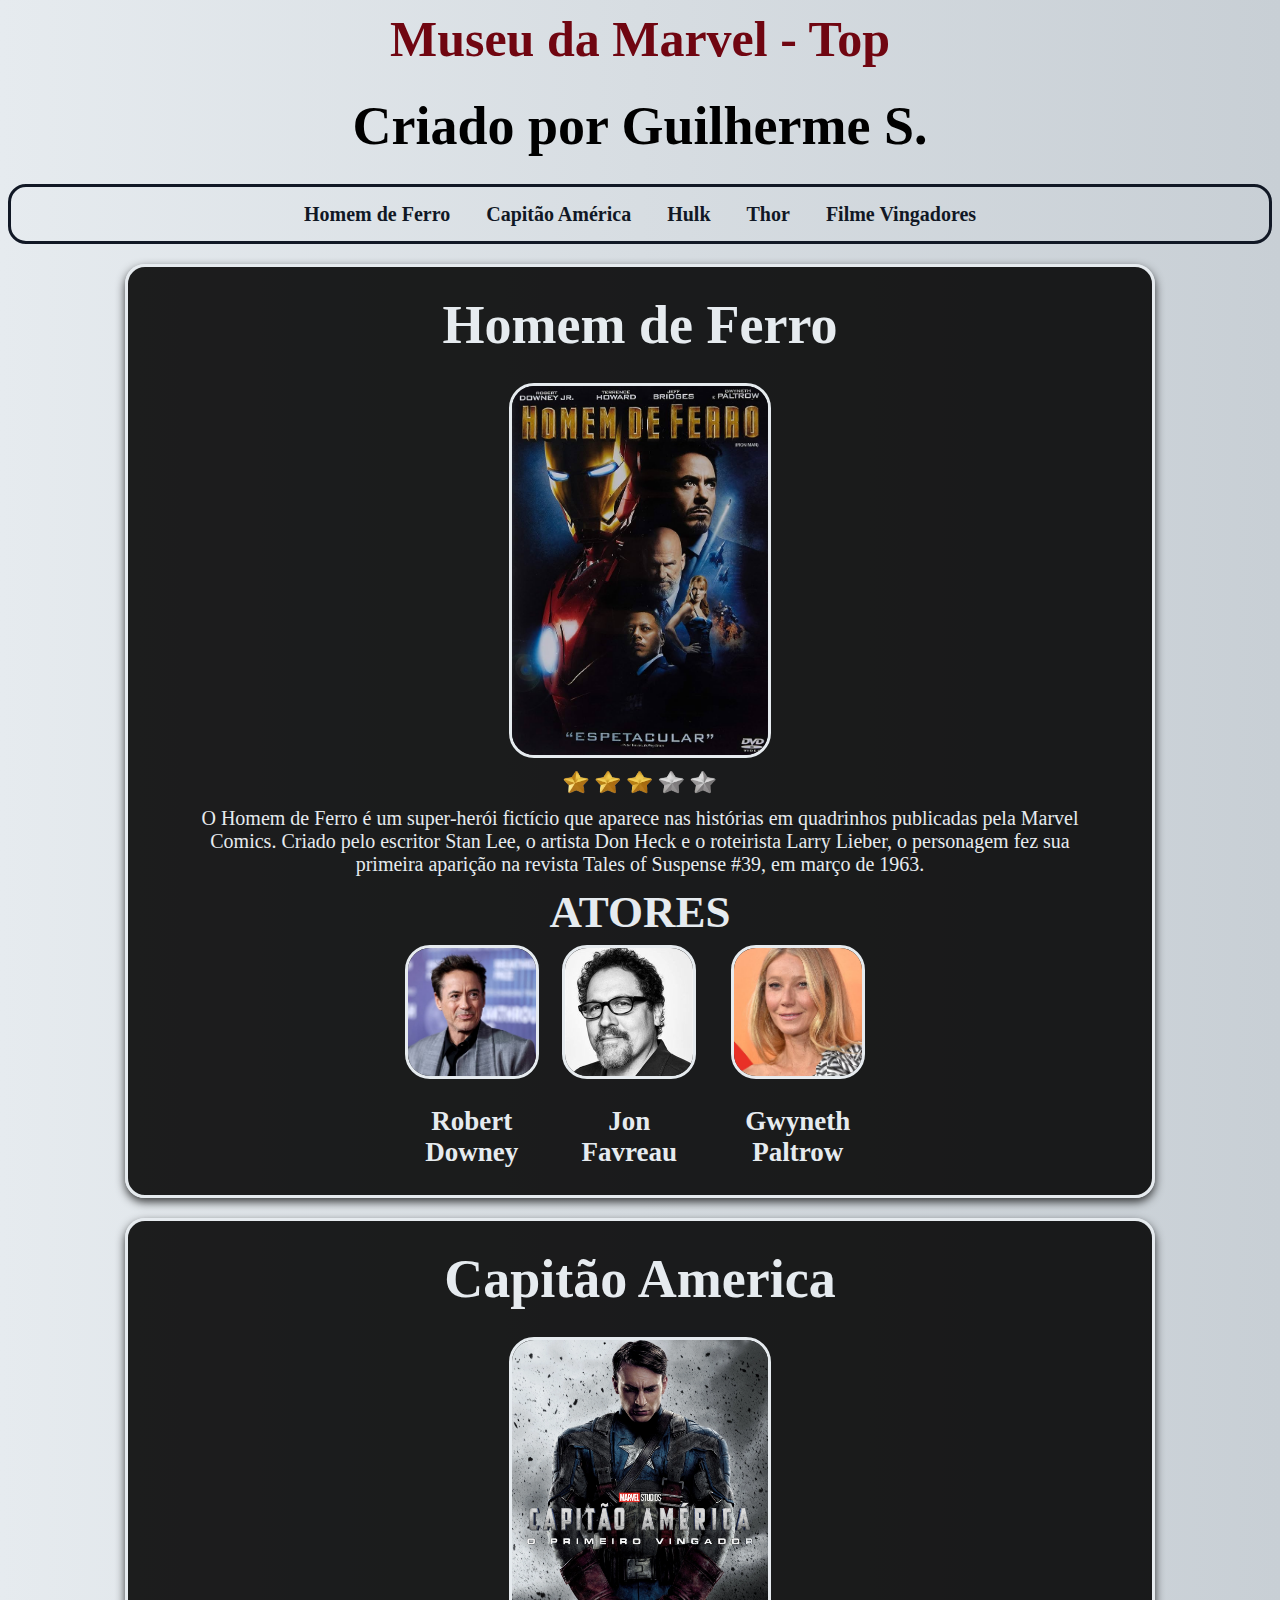
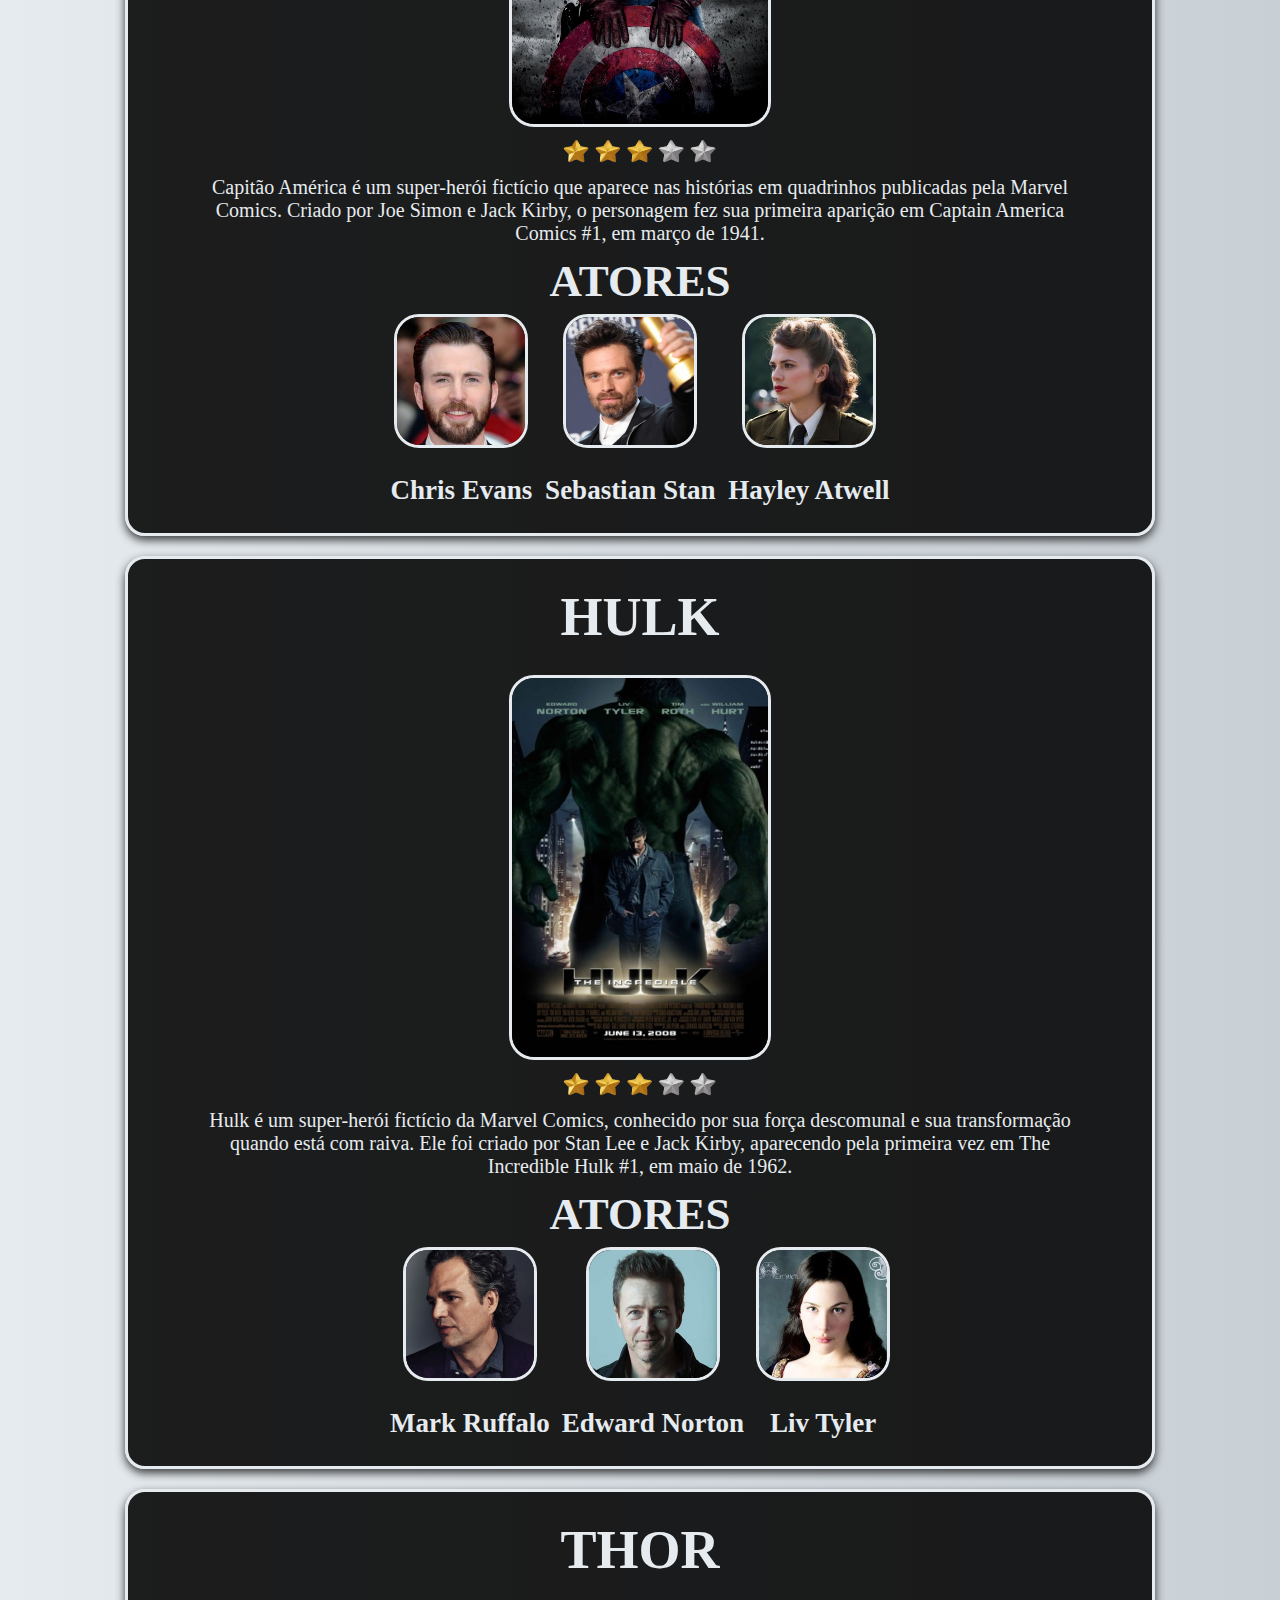
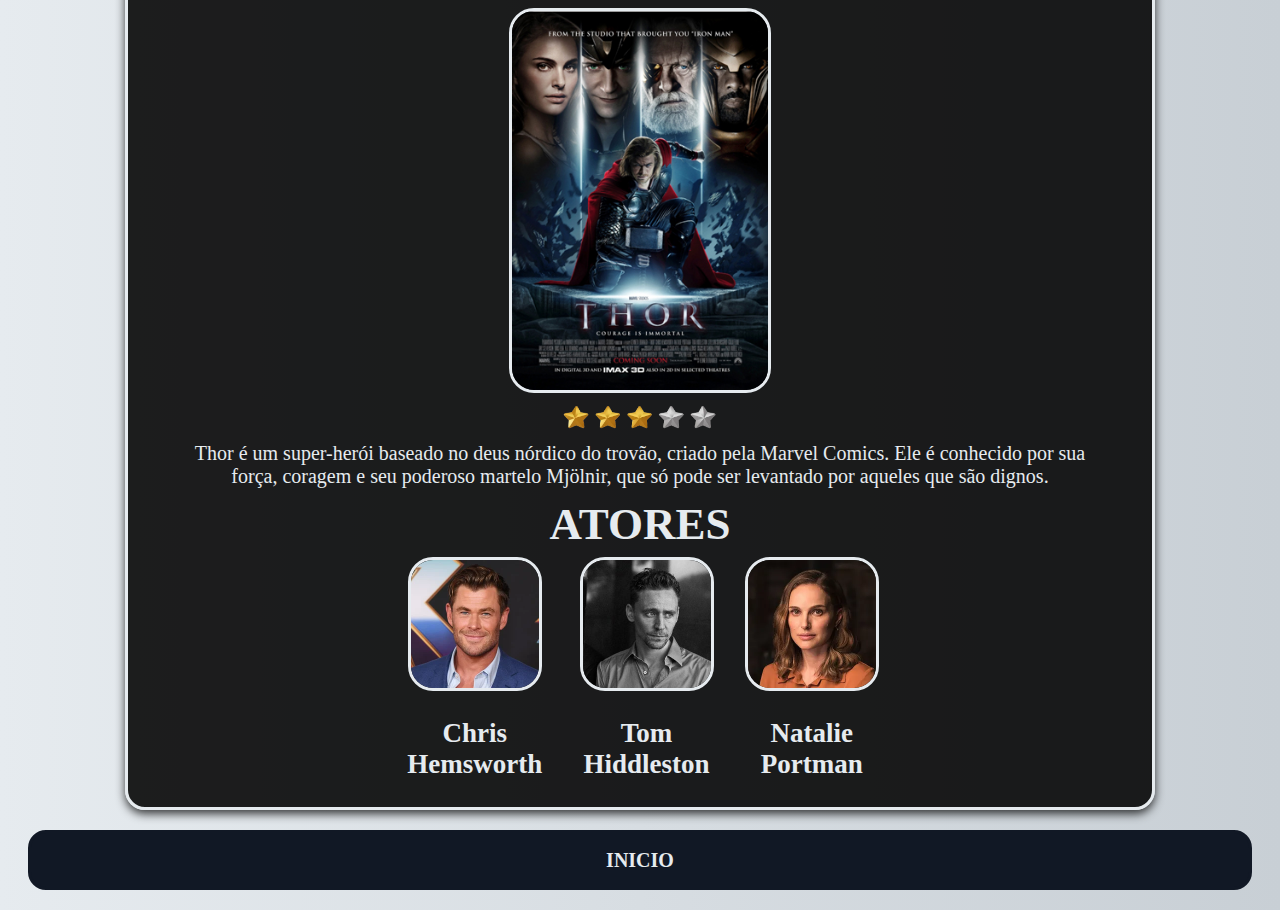
<file: index.html>
<!DOCTYPE html>
<html lang="pt-br">
<head>
    <meta charset="UTF-8">
    <meta name="viewport" content="width=device-width, initial-scale=1.0">
    <title>Vingadores</title>
    <link rel="stylesheet" href="assets/css/index.css">
</head>
<body>
    <h1>Museu da Marvel - Top</h1>
    <h2 style="color: black;">Criado por Guilherme S.</h2>
    <div id="menu">
        <a class="escolha" href="#homemferro">Homem de Ferro</a>
        <a class="escolha" href="#capitaoamerica">Capitão América</a>
        <a class="escolha" href="#hulk">Hulk</a>
        <a class="escolha" href="#thor">Thor</a>
        <a class="escolha" href="vingadores.html">Filme Vingadores</a>
    </div>

    <!-- HOMEM DE FERRO -->
    <div class="herois" id="homemferro">
        <h2>Homem de Ferro</h2>
        <img class="capa" src="assets/imagens/homemferro.jpg">
        <img class="avali" src="assets/imagens/avaliacao.png" alt="">
        <p class="descript">O Homem de Ferro é um super-herói fictício que aparece nas histórias em quadrinhos publicadas pela Marvel Comics. Criado pelo escritor Stan Lee, o artista Don Heck e o roteirista Larry Lieber, o personagem fez sua primeira aparição na revista Tales of Suspense #39, em março de 1963.</p>
        <h3>ATORES</h3>


        <div class="atores">
            <div><img class="ator" src="assets/imagens/robertdowney.jfif" alt="">
                <p class="name">Robert Downey</p>
            </div>
            <div><img class="ator" src="assets/imagens/JonFavreau.jpeg" alt="">
                <p class="name">Jon Favreau</p>
            </div>
            <div><img class="ator" src="assets/imagens/GwynethPaltrow.jfif" alt="">
                <p class="name">Gwyneth Paltrow</p>
            </div>
        </div>
    </div>
    <!-- CAPITAO AMERICA -->
    <div class="herois" id="capitaoamerica">
        <h2>Capitão America</h2>
        <img class="capa" src="assets/imagens/capitaoamerica.webp">
        <img class="avali" src="assets/imagens/avaliacao.png" alt="">
        <p class="descript">Capitão América é um super-herói fictício que aparece nas histórias em quadrinhos publicadas pela Marvel Comics. Criado por Joe Simon e Jack Kirby, o personagem fez sua primeira aparição em Captain America Comics #1, em março de 1941.</p>
        <h3>ATORES</h3>


        <div class="atores">
            <div><img class="ator" src="assets/imagens/ChrisEvans.jpeg" alt="">
                <p class="name">Chris Evans</p>
            </div>
            <div><img class="ator" src="assets/imagens/SebastianStan.png" alt="">
                <p class="name">Sebastian Stan</p>
            </div>
            <div><img class="ator" src="assets/imagens/HayleyAtwell.jfif" alt="">
                <p class="name">Hayley Atwell</p>
            </div>
        </div>
    </div>
    <!-- HULK -->
    <div class="herois" id="hulk">
        <h2>HULK</h2>
        <img class="capa" src="assets/imagens/hulk.jpg">
        <img class="avali" src="assets/imagens/avaliacao.png" alt="">
        <p class="descript">Hulk é um super-herói fictício da Marvel Comics, conhecido por sua força descomunal e sua transformação quando está com raiva. Ele foi criado por Stan Lee e Jack Kirby, aparecendo pela primeira vez em The Incredible Hulk #1, em maio de 1962.</p>
        <h3>ATORES</h3>


        <div class="atores">
            <div><img class="ator" src="assets/imagens/MarkRuffalo.png" alt="">
                <p class="name">Mark Ruffalo</p>
            </div>
            <div><img class="ator" src="assets/imagens/EdwardNorton.jpg" alt="">
                <p class="name">Edward Norton</p>
            </div>
            <div><img class="ator" src="assets/imagens/LivTyler.jpg" alt="">
                <p class="name">Liv Tyler</p>
            </div>
        </div>
    </div>
    <div class="herois" id="thor">
        <h2>THOR</h2>
        <img class="capa" src="assets/imagens/thor.jpg">
        <img class="avali" src="assets/imagens/avaliacao.png" alt="">
        <p class="descript">Thor é um super-herói baseado no deus nórdico do trovão, criado pela Marvel Comics. Ele é conhecido por sua força, coragem e seu poderoso martelo Mjölnir, que só pode ser levantado por aqueles que são dignos.</p>
        <h3>ATORES</h3>


        <div class="atores">
            <div><img class="ator" src="assets/imagens/ChrisHemsworth.webp" alt="">
                <p class="name">Chris Hemsworth</p>
            </div>
            <div><img class="ator" src="assets/imagens/TomHiddleston.jpg" alt="">
                <p class="name">Tom Hiddleston</p>
            </div>
            <div><img class="ator" src="assets/imagens/NataliePortman.webp" alt="">
                <p class="name">Natalie Portman</p>
            </div>
    </div>
</div>
    
    <div class="menu" id="menu">
        <a class="text-home" href="#menu">INICIO</a>
    </div>
</body>
</html>
</file>
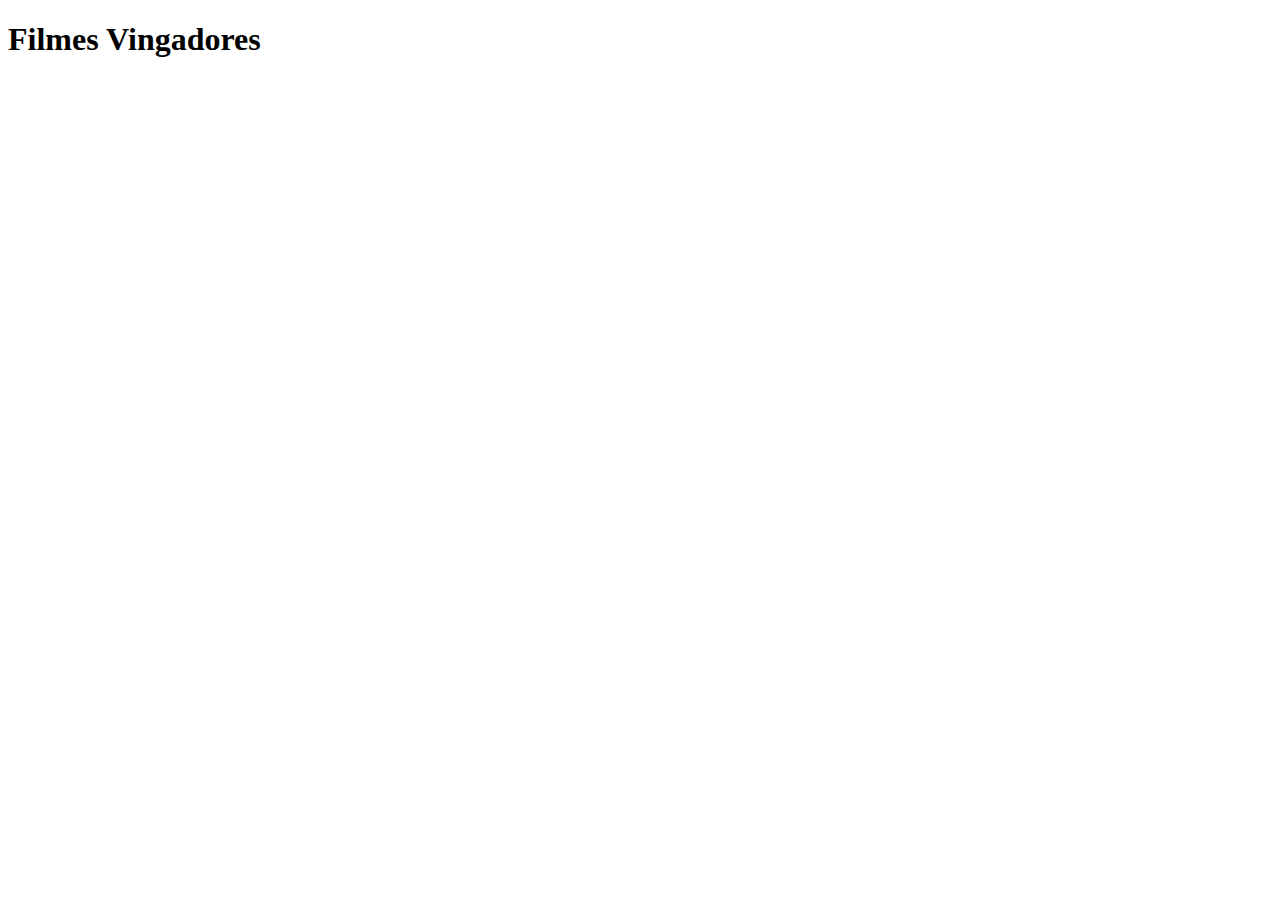
<file: vingadores.html>
<!DOCTYPE html>
<html lang="pt-br">
<head>
    <meta charset="UTF-8">
    <meta name="viewport" content="width=device-width, initial-scale=1.0">
    <title>Filmes - Vingadores</title>
</head>
<body>
    <h1>Filmes Vingadores</h1>
</body>
</html>
</file>
<file: assets/css/index.css>
body {
    /* background-color: #e6ebef; */
    background: linear-gradient(90deg, rgba(230,235,239,1) 0%, rgba(200,207,213,1) 100%);
    font-family: montserrat;
    
}

h1 {
    color: #700611;
    font-family: montserrat;
    font-size: 50px;
    text-align: center;
    margin: 10px;
}

.menu {
    margin: 20px;
    background-color: #111825;
}

.menu a {
    text-decoration: none;
    font-size: 20px;
    color: #e6ebef;
    font-weight: 600;
    font-family: montserrat;
    transition: 1s;
}

#menu {
    border: solid 3px #111825;
    height: 6vh;
    display: flex;
    justify-content: center;
    align-items: center;
    gap: 4vh;
    border-radius: 2vh;
}

#menu .escolha {
    text-decoration: none;
    font-size: 20px;
    color: #111825;
    font-weight: 600;
    font-family: montserrat;
    transition: 1s;
}

#menu a:hover {
    color: #700611;
    font-size: 25px;
    font-weight: 700;
    transition: 1s;
}


h2 {
    color: #e6ebef;
    font-family: montserrat;
    font-size: 6vh;
    text-align: center;
    margin: 3vh;
}

/* CUSTUMIZAÇÃO FILMES */

.herois {
    border: solid 3px #e6ebef;
    min-height: 100vh;
    width: 80vw;
    display: block;
    margin: auto;
    margin-top: 20px;
    border-radius: 20px;
    box-shadow: 0px 4px 10px rgba(0, 0, 0, 0.753);
}

#homemferro {
    background-color: linear-gradient(90deg, rgba(0,65,97,1) 0%, rgba(36,123,160,1) 100%);
    background-image: url(https://i.pinimg.com/736x/20/dc/e7/20dce7485cfafb97dfbae0db1e2ebf20.jpg);
    background-size: 100% 100%;
    background-repeat: no-repeat;
    background-color: rgba(0, 0, 0, 0.877);
    background-blend-mode: darken;
}
#capitaoamerica {
    background-color: linear-gradient(90deg, rgba(0,65,97,1) 0%, rgba(36,123,160,1) 100%);
    background-image: url(https://images.universohq.com/2014/03/CaptainAmericaFirstAvengerP1_des.jpg);
    background-size: 100% 100%;
    background-repeat: no-repeat;
    background-color: rgba(0, 0, 0, 0.877);
    background-blend-mode: darken;
}
#hulk {
    background-color: linear-gradient(90deg, rgba(0,65,97,1) 0%, rgba(36,123,160,1) 100%);
    background-image: url(https://lumiere-a.akamaihd.net/v1/images/hulk_avengers_-_endgame_42f7a5cd.jpeg?region=0,0,801,802);
    background-size: 100% 100%;
    background-repeat: no-repeat;
    background-color: rgba(0, 0, 0, 0.877);
    background-blend-mode: darken;
}
#thor {
    background-color: linear-gradient(90deg, rgba(0,65,97,1) 0%, rgba(36,123,160,1) 100%);
    background-image: url(https://disney.images.edge.bamgrid.com/ripcut-delivery/v1/variant/disney/815f63e0-e165-4ec2-8052-5f92c40f8e72/scale?format=webp&width=2880);
    background-size: 100% 100%;
    background-repeat: no-repeat;
    background-color: rgba(0, 0, 0, 0.877);
    background-blend-mode: darken;
}

.capa{
    display: block;
    margin: auto;
    width: 20vw;
    border-radius: 25px;
    border: solid 3px #e6ebef;
}
.capa:hover {
    transform: scale(1.05);
    transition: all 0.3s ease-in-out;
    cursor: pointer;
    box-shadow: 0px 4px 10px rgba(0, 0, 0, 0.753);
}

.avali {
    display: block;
    margin: 10px auto;
    width: 15vw;
    border-radius: 25px;
}

.atores {
    display: flex;
    justify-content: space-around;
    width: 40vw;
    
    margin: auto;
}

.ator {
    display: block;
    margin: auto;
    width: 20vw;
    border: solid 3px #e6ebef;
    border-radius: 25px;
    width: 10vw;
}

.name {
    text-align: center;
    font-size: 3vh;
    color: #e6ebef;
    font-family: montserrat;
    margin: 5;
    font-weight: 900;
}

.descript {
    text-align: center;
    font-size: 20px;
    color: #e6ebef;
    font-family: montserrat;
    margin: 10px;
    padding: 0px 50px;
}

h3 {
    text-align: center;
    font-size: 5vh;
    margin: 7px;
    color: #e6ebef;
    font-family: montserrat;
}

.text-name {
    text-align: center;
    font-size: 3vh;
    color: #e6ebef;
    font-family: montserrat;
    margin: 5px;
    font-weight: 900;
}
</file>
